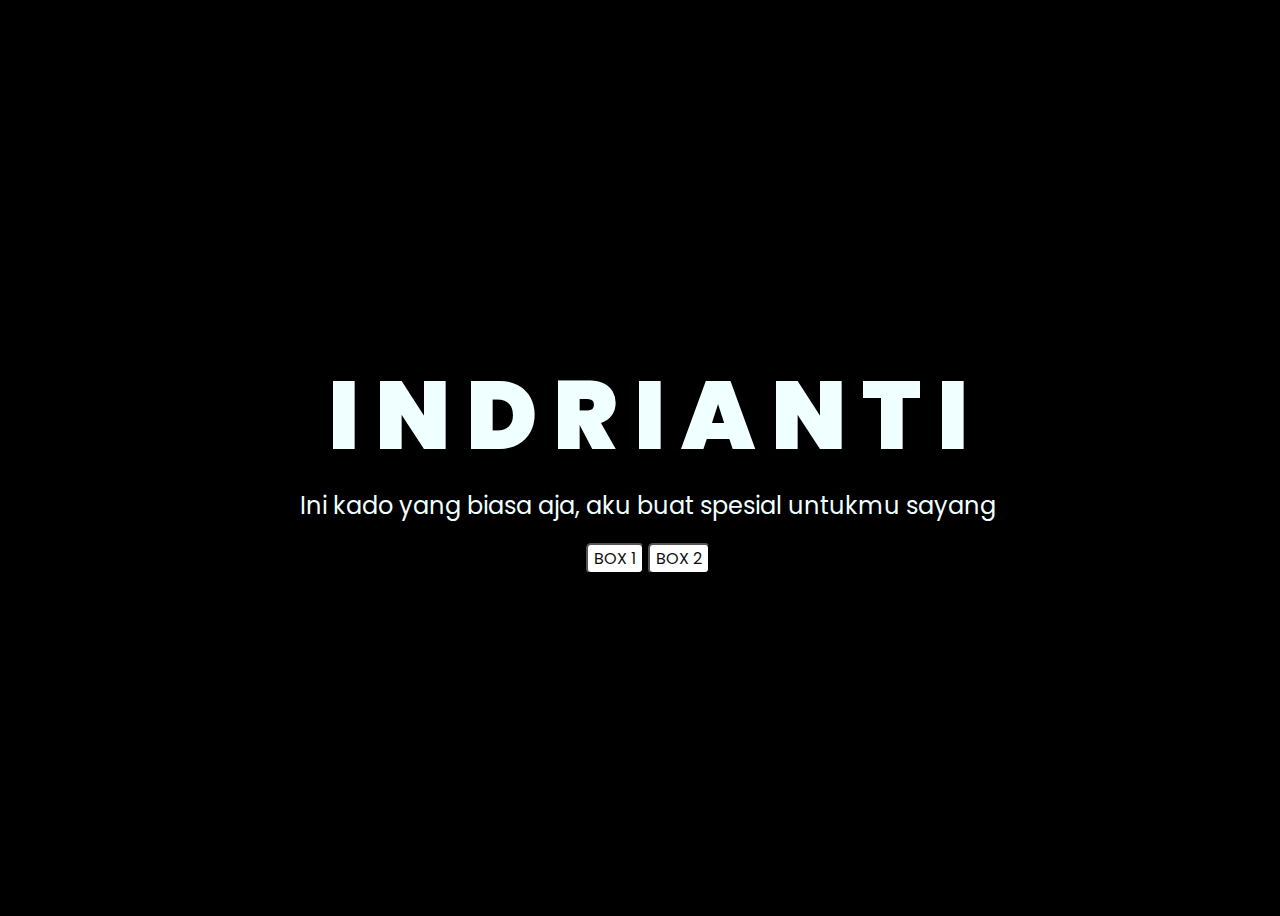
<file: index.html>
<!DOCTYPE html>
<html lang="en">
<head>
    <meta charset="UTF-8">
    <meta http-equiv="X-UA-Compatible" content="IE=edge">
    <meta name="viewport" content="width=device-width, initial-scale=1.0">
    <link rel="stylesheet" href="css/style.css">
    <link rel="icon" href="img/flowers.png" type="image/x-icon">
    <title>Flowers 4 U</title>
</head>
<body>
    <div class="greetings">
    <!-- silahkan menambah kata sesuai keinginan dengan <span>text...</span -->
        <span>I</span>
        <span>N</span>
        <span>D</span>
        <span>R</span>
        <span>I</span>
        <span>A</span>
        <span>N</span>
        <span>T</span>
        <span>I</span>
    </div>
    <div class="description">
        <span>Ini kado yang biasa aja, aku buat spesial untukmu sayang</span>
    </div>
    <div class="button">
        <button>
            <a href="flower.html">BOX 1</a>
        </button>
        <button>
            <a href="index2/index.html">BOX 2</a>
        </button>
        
    </div>
</body>
</html>
</file>
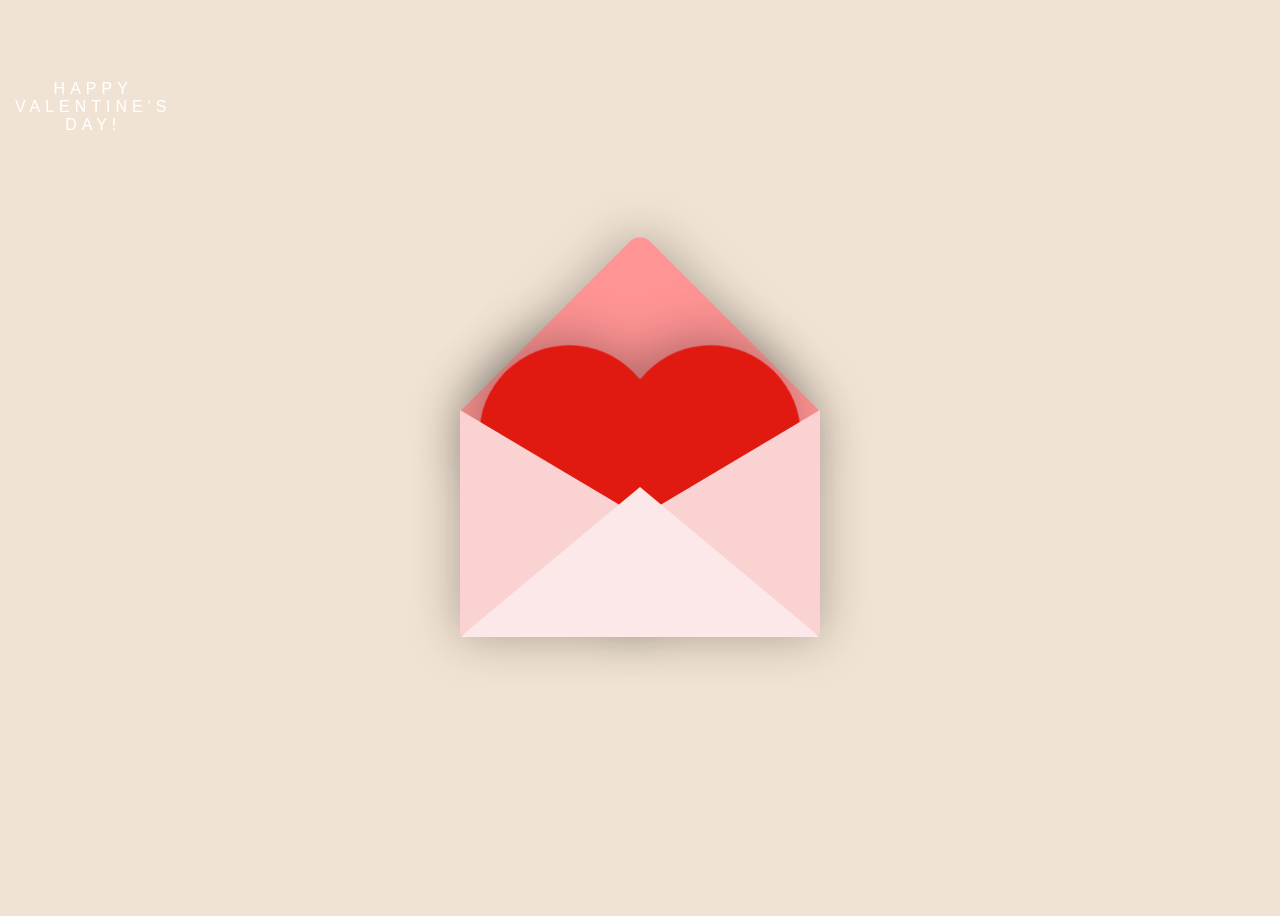
<file: index2/index.html>
<!DOCTYPE html>
<html lang="en">
<head>
  <meta charset="UTF-8">
  <title>Envelope 4 U</title>
  <link rel="stylesheet" href="./style.css">
  <link rel="icon" href="../img/envelope.png" type="image/x-icon">
</head>
<body>

   

<div class="valentines-day">
  <div class="envelope"></div>
  <div class="heart"></div>
  <div class="text">HAPPY <br>VALENTINE'S <br>DAY!</div>
  <div class="front"></div>
</div>

<div id="card">
  <div class="side one"></div>
  <div class="side two">
    <h2>SAYANG</h2>
    <p>Terimakasih Banyak</p>
    <p>Terimakasih banyak, makasih atas semua kebaikan kamu untuk aku, makasih atas semua rasa tulus yang kamu berikan untuk aku, makasih udah mau jadi tempat tenyaman, terfavorit untuk aku cerita, i'm lucky to have you aku berharap kita bisa seperti ini terus. i love you more than anything.</p>
    <p>Tetap berada di setiap langkahku ya entah bagaimana endingnya intinya saat ini kenyamanan itu ada di kamu.</p>
  </div>
</div>

<script src='https://cdnjs.cloudflare.com/ajax/libs/jquery/3.2.1/jquery.min.js'></script>
<script src="./script.js"></script>

</body>
</html>
</file>
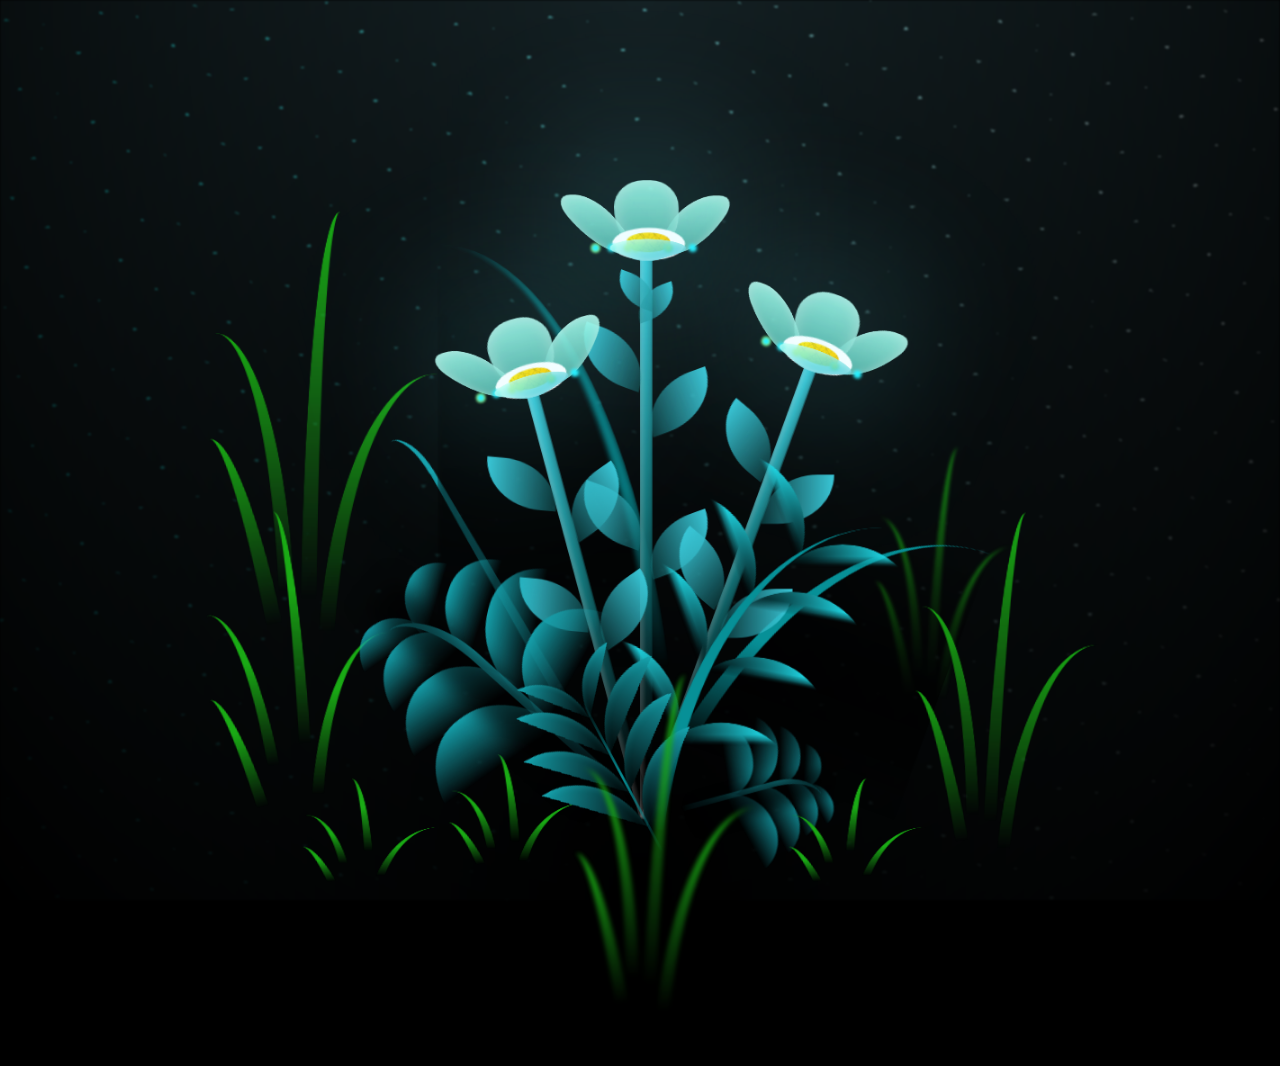
<file: flower.html>
<!DOCTYPE html>
<html lang="en">
<head>
    <meta charset="UTF-8">
    <meta http-equiv="X-UA-Compatible" content="IE=edge">
    <meta name="viewport" content="width=device-width, initial-scale=1.0">
    <link rel="stylesheet" href="css/main.css">
    <link rel="icon" href="img/flowers.png" type="image/x-icon">
    <title>Flowers 4 U</title>
</head>
<body class="container">
  <!-- Pembuat code: https://codepen.io/mdusmanansari/pen/BamepLe -->
    <div class="night"></div>
    <div class="flowers">
      <div class="flower flower--1">
        <div class="flower__leafs flower__leafs--1">
          <div class="flower__leaf flower__leaf--1"></div>
          <div class="flower__leaf flower__leaf--2"></div>
          <div class="flower__leaf flower__leaf--3"></div>
          <div class="flower__leaf flower__leaf--4"></div>
          <div class="flower__white-circle"></div>
  
          <div class="flower__light flower__light--1"></div>
          <div class="flower__light flower__light--2"></div>
          <div class="flower__light flower__light--3"></div>
          <div class="flower__light flower__light--4"></div>
          <div class="flower__light flower__light--5"></div>
          <div class="flower__light flower__light--6"></div>
          <div class="flower__light flower__light--7"></div>
          <div class="flower__light flower__light--8"></div>
  
        </div>
        <div class="flower__line">
          <div class="flower__line__leaf flower__line__leaf--1"></div>
          <div class="flower__line__leaf flower__line__leaf--2"></div>
          <div class="flower__line__leaf flower__line__leaf--3"></div>
          <div class="flower__line__leaf flower__line__leaf--4"></div>
          <div class="flower__line__leaf flower__line__leaf--5"></div>
          <div class="flower__line__leaf flower__line__leaf--6"></div>
        </div>
      </div>
  
      <div class="flower flower--2">
        <div class="flower__leafs flower__leafs--2">
          <div class="flower__leaf flower__leaf--1"></div>
          <div class="flower__leaf flower__leaf--2"></div>
          <div class="flower__leaf flower__leaf--3"></div>
          <div class="flower__leaf flower__leaf--4"></div>
          <div class="flower__white-circle"></div>
  
          <div class="flower__light flower__light--1"></div>
          <div class="flower__light flower__light--2"></div>
          <div class="flower__light flower__light--3"></div>
          <div class="flower__light flower__light--4"></div>
          <div class="flower__light flower__light--5"></div>
          <div class="flower__light flower__light--6"></div>
          <div class="flower__light flower__light--7"></div>
          <div class="flower__light flower__light--8"></div>
  
        </div>
        <div class="flower__line">
          <div class="flower__line__leaf flower__line__leaf--1"></div>
          <div class="flower__line__leaf flower__line__leaf--2"></div>
          <div class="flower__line__leaf flower__line__leaf--3"></div>
          <div class="flower__line__leaf flower__line__leaf--4"></div>
        </div>
      </div>
  
      <div class="flower flower--3">
        <div class="flower__leafs flower__leafs--3">
          <div class="flower__leaf flower__leaf--1"></div>
          <div class="flower__leaf flower__leaf--2"></div>
          <div class="flower__leaf flower__leaf--3"></div>
          <div class="flower__leaf flower__leaf--4"></div>
          <div class="flower__white-circle"></div>
  
          <div class="flower__light flower__light--1"></div>
          <div class="flower__light flower__light--2"></div>
          <div class="flower__light flower__light--3"></div>
          <div class="flower__light flower__light--4"></div>
          <div class="flower__light flower__light--5"></div>
          <div class="flower__light flower__light--6"></div>
          <div class="flower__light flower__light--7"></div>
          <div class="flower__light flower__light--8"></div>
  
        </div>
        <div class="flower__line">
          <div class="flower__line__leaf flower__line__leaf--1"></div>
          <div class="flower__line__leaf flower__line__leaf--2"></div>
          <div class="flower__line__leaf flower__line__leaf--3"></div>
          <div class="flower__line__leaf flower__line__leaf--4"></div>
        </div>
      </div>
  
      <div class="grow-ans" style="--d:1.2s">
        <div class="flower__g-long">
          <div class="flower__g-long__top"></div>
          <div class="flower__g-long__bottom"></div>
        </div>
      </div>
  
      <div class="growing-grass">
        <div class="flower__grass flower__grass--1">
          <div class="flower__grass--top"></div>
          <div class="flower__grass--bottom"></div>
          <div class="flower__grass__leaf flower__grass__leaf--1"></div>
          <div class="flower__grass__leaf flower__grass__leaf--2"></div>
          <div class="flower__grass__leaf flower__grass__leaf--3"></div>
          <div class="flower__grass__leaf flower__grass__leaf--4"></div>
          <div class="flower__grass__leaf flower__grass__leaf--5"></div>
          <div class="flower__grass__leaf flower__grass__leaf--6"></div>
          <div class="flower__grass__leaf flower__grass__leaf--7"></div>
          <div class="flower__grass__leaf flower__grass__leaf--8"></div>
          <div class="flower__grass__overlay"></div>
        </div>
      </div>
  
      <div class="growing-grass">
        <div class="flower__grass flower__grass--2">
          <div class="flower__grass--top"></div>
          <div class="flower__grass--bottom"></div>
          <div class="flower__grass__leaf flower__grass__leaf--1"></div>
          <div class="flower__grass__leaf flower__grass__leaf--2"></div>
          <div class="flower__grass__leaf flower__grass__leaf--3"></div>
          <div class="flower__grass__leaf flower__grass__leaf--4"></div>
          <div class="flower__grass__leaf flower__grass__leaf--5"></div>
          <div class="flower__grass__leaf flower__grass__leaf--6"></div>
          <div class="flower__grass__leaf flower__grass__leaf--7"></div>
          <div class="flower__grass__leaf flower__grass__leaf--8"></div>
          <div class="flower__grass__overlay"></div>
        </div>
      </div>
  
      <div class="grow-ans" style="--d:2.4s">
        <div class="flower__g-right flower__g-right--1">
          <div class="leaf"></div>
        </div>
      </div>
  
      <div class="grow-ans" style="--d:2.8s">
        <div class="flower__g-right flower__g-right--2">
          <div class="leaf"></div>
        </div>
      </div>
  
      <div class="grow-ans" style="--d:2.8s">
        <div class="flower__g-front">
          <div class="flower__g-front__leaf-wrapper flower__g-front__leaf-wrapper--1">
            <div class="flower__g-front__leaf"></div>
          </div>
          <div class="flower__g-front__leaf-wrapper flower__g-front__leaf-wrapper--2">
            <div class="flower__g-front__leaf"></div>
          </div>
          <div class="flower__g-front__leaf-wrapper flower__g-front__leaf-wrapper--3">
            <div class="flower__g-front__leaf"></div>
          </div>
          <div class="flower__g-front__leaf-wrapper flower__g-front__leaf-wrapper--4">
            <div class="flower__g-front__leaf"></div>
          </div>
          <div class="flower__g-front__leaf-wrapper flower__g-front__leaf-wrapper--5">
            <div class="flower__g-front__leaf"></div>
          </div>
          <div class="flower__g-front__leaf-wrapper flower__g-front__leaf-wrapper--6">
            <div class="flower__g-front__leaf"></div>
          </div>
          <div class="flower__g-front__leaf-wrapper flower__g-front__leaf-wrapper--7">
            <div class="flower__g-front__leaf"></div>
          </div>
          <div class="flower__g-front__leaf-wrapper flower__g-front__leaf-wrapper--8">
            <div class="flower__g-front__leaf"></div>
          </div>
          <div class="flower__g-front__line"></div>
        </div>
      </div>
  
      <div class="grow-ans" style="--d:3.2s">
        <div class="flower__g-fr">
          <div class="leaf"></div>
          <div class="flower__g-fr__leaf flower__g-fr__leaf--1"></div>
          <div class="flower__g-fr__leaf flower__g-fr__leaf--2"></div>
          <div class="flower__g-fr__leaf flower__g-fr__leaf--3"></div>
          <div class="flower__g-fr__leaf flower__g-fr__leaf--4"></div>
          <div class="flower__g-fr__leaf flower__g-fr__leaf--5"></div>
          <div class="flower__g-fr__leaf flower__g-fr__leaf--6"></div>
          <div class="flower__g-fr__leaf flower__g-fr__leaf--7"></div>
          <div class="flower__g-fr__leaf flower__g-fr__leaf--8"></div>
        </div>
      </div>
  
      <div class="long-g long-g--0">
        <div class="grow-ans" style="--d:3s">
          <div class="leaf leaf--0"></div>
        </div>
        <div class="grow-ans" style="--d:2.2s">
          <div class="leaf leaf--1"></div>
        </div>
        <div class="grow-ans" style="--d:3.4s">
          <div class="leaf leaf--2"></div>
        </div>
        <div class="grow-ans" style="--d:3.6s">
          <div class="leaf leaf--3"></div>
        </div>
      </div>
  
      <div class="long-g long-g--1">
        <div class="grow-ans" style="--d:3.6s">
          <div class="leaf leaf--0"></div>
        </div>
        <div class="grow-ans" style="--d:3.8s">
          <div class="leaf leaf--1"></div>
        </div>
        <div class="grow-ans" style="--d:4s">
          <div class="leaf leaf--2"></div>
        </div>
        <div class="grow-ans" style="--d:4.2s">
          <div class="leaf leaf--3"></div>
        </div>
      </div>
  
      <div class="long-g long-g--2">
        <div class="grow-ans" style="--d:4s">
          <div class="leaf leaf--0"></div>
        </div>
        <div class="grow-ans" style="--d:4.2s">
          <div class="leaf leaf--1"></div>
        </div>
        <div class="grow-ans" style="--d:4.4s">
          <div class="leaf leaf--2"></div>
        </div>
        <div class="grow-ans" style="--d:4.6s">
          <div class="leaf leaf--3"></div>
        </div>
      </div>
  
      <div class="long-g long-g--3">
        <div class="grow-ans" style="--d:4s">
          <div class="leaf leaf--0"></div>
        </div>
        <div class="grow-ans" style="--d:4.2s">
          <div class="leaf leaf--1"></div>
        </div>
        <div class="grow-ans" style="--d:3s">
          <div class="leaf leaf--2"></div>
        </div>
        <div class="grow-ans" style="--d:3.6s">
          <div class="leaf leaf--3"></div>
        </div>
      </div>
  
      <div class="long-g long-g--4">
        <div class="grow-ans" style="--d:4s">
          <div class="leaf leaf--0"></div>
        </div>
        <div class="grow-ans" style="--d:4.2s">
          <div class="leaf leaf--1"></div>
        </div>
        <div class="grow-ans" style="--d:3s">
          <div class="leaf leaf--2"></div>
        </div>
        <div class="grow-ans" style="--d:3.6s">
          <div class="leaf leaf--3"></div>
        </div>
      </div>
  
      <div class="long-g long-g--5">
        <div class="grow-ans" style="--d:4s">
          <div class="leaf leaf--0"></div>
        </div>
        <div class="grow-ans" style="--d:4.2s">
          <div class="leaf leaf--1"></div>
        </div>
        <div class="grow-ans" style="--d:3s">
          <div class="leaf leaf--2"></div>
        </div>
        <div class="grow-ans" style="--d:3.6s">
          <div class="leaf leaf--3"></div>
        </div>
      </div>
  
      <div class="long-g long-g--6">
        <div class="grow-ans" style="--d:4.2s">
          <div class="leaf leaf--0"></div>
        </div>
        <div class="grow-ans" style="--d:4.4s">
          <div class="leaf leaf--1"></div>
        </div>
        <div class="grow-ans" style="--d:4.6s">
          <div class="leaf leaf--2"></div>
        </div>
        <div class="grow-ans" style="--d:4.8s">
          <div class="leaf leaf--3"></div>
        </div>
      </div>
  
      <div class="long-g long-g--7">
        <div class="grow-ans" style="--d:3s">
          <div class="leaf leaf--0"></div>
        </div>
        <div class="grow-ans" style="--d:3.2s">
          <div class="leaf leaf--1"></div>
        </div>
        <div class="grow-ans" style="--d:3.5s">
          <div class="leaf leaf--2"></div>
        </div>
        <div class="grow-ans" style="--d:3.6s">
          <div class="leaf leaf--3"></div>
        </div>
      </div>
    </div>

    <audio autoplay>
      <source src="music.mp3" type="audio/mp3">
      <source src="horse.mp3" type="audio/mpeg">
      Your browser does not support the audio element.
    </audio>
   
    <script src="main.js"></script>
  </body>
</html>
</file>
<file: css/style.css>
@import url('https://fonts.googleapis.com/css2?family=Poppins:ital,wght@0,500;1,900&display=swap');
*{
    font-family: 'Poppins',cursive;
}
body{
    color: azure;
    width: 100%;
    height: 100vh;
    display: flex;
    flex-direction: column;
    align-items: center;
    justify-content: center;
    background-color: black;
}
.greetings{
    font-size: 6rem;
    font-weight: 900;
}
.greetings > span{
    animation: glow 3s ease-in-out infinite;
}
@keyframes glow{
    0%, 100%{
        color: #f457d7;
        text-shadow: 0 0 12px #f457d7, 0 0 50px #f457d7, 0 0 100px #f457d7;
    }
    10%, 90%{
        color: #111;
        text-shadow: none;
    }
}
.greetings > span:nth-child(2){
    animation-delay: .2s ;
}
.greetings > span:nth-child(3){
    animation-delay: .4s ;
}
.greetings > span:nth-child(4){
    animation-delay: .6s;
}
.greetings > span:nth-child(5){
    animation-delay: .8s;
}
.greetings > span:nth-child(6){
    animation-delay: 1s;
}
.greetings > span:nth-child(7){
    animation-delay: 1.2s;
}
.greetings > span:nth-child(8){
    animation-delay: 1.4s;
}
.greetings > span:nth-child(9){
    animation-delay: 1.6s;
}
.greetings > span:nth-child(10){
    animation-delay: 1.8s;
}
.greetings > span:nth-child(11){
    animation-delay: 2s;
}
.greetings > span:nth-child(12){
    animation-delay: 2.2s;
}

.greetings > span:nth-child(13){
    animation-delay: 2.4s;
}
.greetings > span:nth-child(14){
    animation-delay: 2.6s;
}
.greetings > span:nth-child(15){
    animation-delay: 2.8s;
}
.description{
    font-size: 1.5rem;
    margin-bottom: 20px;
    text-align: center;
}
button{
    background-color: #ffffff;
    border-radius: 5px;
}
.button a{
    text-decoration: none;
    font-size: 1rem;
    color: #111;
}

@media screen and (max-width:574px){
    .greetings{
        display: block;
        font-size: 3rem;
        font-weight: 500;
        text-align: center;
    }
    .description{
        font-size: 1rem;
    }
    
    .button a{
        font-size: .5rem;
        padding-left: 0%;
    }
}
</file>
<file: index2/style.css>
@import url('https://fonts.googleapis.com/css2?family=PT Serif');

#card {
   height:800px;
   width:800px;
   margin: 50em auto;
   position: fixed;
   align-items: center;
   top: 15px;
   left: 10%;
   display:flex;
   visibility:hidden;
}
#card h2 {
   font-size:3em;
   margin:0;
   color:pink;
   text-align: center;
}
#card p {
   font-size: 1.3em;
   text-align: justify;
   padding-left: 30px; /* Espacio en blanco a la izquierda */
   padding-right: 30px; /* Espacio en blanco a la derecha */
}


.side {
   background:#eee;
   height:550px;
   width:400px;
/*    border:1px solid red; */
   padding:10px;
}
.side.one {
   width:320px;
   transform:skew(10deg,20deg);
   background:linear-gradient(90deg, #fff, #fff 40%, #ddd);
}
.side.two {
   transform:skew(10deg,-15deg);
   background:linear-gradient(-90deg, #fff, #fff 40%, #f0f0f0);
}

body {
   display: flex;
   align-items: center;
   justify-content: center;
   height: 100vh;
   font-family: 'PT Serif', cursive;
   background-color: #f1e3d3;
   overflow: hidden;
 }
 
 .valentines-day {
   position: relative;
   cursor: pointer;
 }
 
 .envelope {
   position: fixed;
   filter: drop-shadow(0 0 25px rgba(0,0,0,.3));
 }
 
 .envelope:before {
   content:"";
   position: absolute;
   width:254px;
   height:254px;
   background-color: #ff9494;
   transform: rotate(-45deg);
   border-radius: 0 15px 0 0;
   left:-37px;
   top:-82px;
 }
 
 .envelope:after {
   content:"";
   position: absolute;
   background-color: #ff9494;
   width:360px;
   height:225px;
   left:-90px;
   top:45px;
 }
 
 .heart {
   position: relative;
   background-color: #e01911;
   display: inline-block;
   height: 180px;
   top:50px;
   left:0;
   transform: rotate(-45deg);
   width:180px;
   filter: drop-shadow(0 -10px 25px rgba(0,0,0,.3));
   transition: .5s;
 }
   
 .heart:before, .heart:after {
   content:"";
   background-color: #e01911;
   border-radius:50%;
   height: 180px;
   width: 180px;
   position: absolute;
   }
   
 .heart:before {
   top:-100px;
   left:0;}
   
 .heart:after {
   left:100px;
   top:0;}
 
 .front {
   position: absolute;
   width:0;
   height:0;
   border-right: 190px solid #fbd2d2;
   border-top: 113px solid transparent;
   border-bottom: 113px solid transparent;
   top:44px;
   left:80px;
   z-index:4;
 }
 
 .front:before {
   content:"";
   position: absolute;
   width:0;
   height:0;
   border-left: 190px solid #fbd2d2;
   border-top: 113px solid transparent;
   border-bottom: 113px solid transparent;
   top:-113px;
   left:-170px;
 }
 
 .front:after {
   width:0;
   height:0;
   position: absolute;
   content:"";
   border-bottom: 150px solid #fce7e9;
   border-right:180px solid transparent;
   border-left: 180px solid transparent;
   top:-36px;
   left:-170px;
 }
 
 .text {
   position: fixed;
   font-family: arial;
   letter-spacing:5px;
   text-align: center;
   color: white;
   z-index:2;
   top:80px;
   left:15px;
   transition: .5s;
 }
 
 .valentines-day:hover .heart {
   transform: translateY(-50px) rotate(-45deg);
 }
 
 .valentines-day:hover .text {
   transform: translateY(-50px);
 }
</file>
<file: css/main.css>
*,
*::after,
*::before {
  padding: 0;
  margin: 0;
  box-sizing: border-box;
}

:root {
  --dark-color: #000;
}

body {
  display: flex;
  align-items: flex-end;
  justify-content: center;
  min-height: 100vh;
  background-color: var(--dark-color);
  overflow: hidden;
  perspective: 1000px;
}

.night {
  position: fixed;
  left: 50%;
  top: 0;
  transform: translateX(-50%);
  width: 100%;
  height: 100%;
  filter: blur(0.1vmin);
  background-image: radial-gradient(ellipse at top, transparent 0%, var(--dark-color)), radial-gradient(ellipse at bottom, var(--dark-color), rgba(145, 233, 255, 0.2)), repeating-linear-gradient(220deg, rgb(0, 0, 0) 0px, rgb(0, 0, 0) 19px, transparent 19px, transparent 22px), repeating-linear-gradient(189deg, rgb(0, 0, 0) 0px, rgb(0, 0, 0) 19px, transparent 19px, transparent 22px), repeating-linear-gradient(148deg, rgb(0, 0, 0) 0px, rgb(0, 0, 0) 19px, transparent 19px, transparent 22px), linear-gradient(90deg, rgb(0, 255, 250), rgb(240, 240, 240));
}
.button {
    font-size: .5rem;
}

.flowers {
  position: relative;
  transform: scale(0.9);
}

.flower {
  position: absolute;
  bottom: 10vmin;
  transform-origin: bottom center;
  z-index: 10;
  --fl-speed: 0.8s;
}
.flower--1 {
  -webkit-animation: moving-flower-1 4s linear infinite;
          animation: moving-flower-1 4s linear infinite;
}
.flower--1 .flower__line {
  height: 70vmin;
  -webkit-animation-delay: 0.3s;
          animation-delay: 0.3s;
}
.flower--1 .flower__line__leaf--1 {
  -webkit-animation: blooming-leaf-right var(--fl-speed) 1.6s backwards;
          animation: blooming-leaf-right var(--fl-speed) 1.6s backwards;
}
.flower--1 .flower__line__leaf--2 {
  -webkit-animation: blooming-leaf-right var(--fl-speed) 1.4s backwards;
          animation: blooming-leaf-right var(--fl-speed) 1.4s backwards;
}
.flower--1 .flower__line__leaf--3 {
  -webkit-animation: blooming-leaf-left var(--fl-speed) 1.2s backwards;
          animation: blooming-leaf-left var(--fl-speed) 1.2s backwards;
}
.flower--1 .flower__line__leaf--4 {
  -webkit-animation: blooming-leaf-left var(--fl-speed) 1s backwards;
          animation: blooming-leaf-left var(--fl-speed) 1s backwards;
}
.flower--1 .flower__line__leaf--5 {
  -webkit-animation: blooming-leaf-right var(--fl-speed) 1.8s backwards;
          animation: blooming-leaf-right var(--fl-speed) 1.8s backwards;
}
.flower--1 .flower__line__leaf--6 {
  -webkit-animation: blooming-leaf-left var(--fl-speed) 2s backwards;
          animation: blooming-leaf-left var(--fl-speed) 2s backwards;
}
.flower--2 {
  left: 50%;
  transform: rotate(20deg);
  -webkit-animation: moving-flower-2 4s linear infinite;
          animation: moving-flower-2 4s linear infinite;
}
.flower--2 .flower__line {
  height: 60vmin;
  -webkit-animation-delay: 0.6s;
          animation-delay: 0.6s;
}
.flower--2 .flower__line__leaf--1 {
  -webkit-animation: blooming-leaf-right var(--fl-speed) 1.9s backwards;
          animation: blooming-leaf-right var(--fl-speed) 1.9s backwards;
}
.flower--2 .flower__line__leaf--2 {
  -webkit-animation: blooming-leaf-right var(--fl-speed) 1.7s backwards;
          animation: blooming-leaf-right var(--fl-speed) 1.7s backwards;
}
.flower--2 .flower__line__leaf--3 {
  -webkit-animation: blooming-leaf-left var(--fl-speed) 1.5s backwards;
          animation: blooming-leaf-left var(--fl-speed) 1.5s backwards;
}
.flower--2 .flower__line__leaf--4 {
  -webkit-animation: blooming-leaf-left var(--fl-speed) 1.3s backwards;
          animation: blooming-leaf-left var(--fl-speed) 1.3s backwards;
}
.flower--3 {
  left: 50%;
  transform: rotate(-15deg);
  -webkit-animation: moving-flower-3 4s linear infinite;
          animation: moving-flower-3 4s linear infinite;
}
.flower--3 .flower__line {
  -webkit-animation-delay: 0.9s;
          animation-delay: 0.9s;
}
.flower--3 .flower__line__leaf--1 {
  -webkit-animation: blooming-leaf-right var(--fl-speed) 2.5s backwards;
          animation: blooming-leaf-right var(--fl-speed) 2.5s backwards;
}
.flower--3 .flower__line__leaf--2 {
  -webkit-animation: blooming-leaf-right var(--fl-speed) 2.3s backwards;
          animation: blooming-leaf-right var(--fl-speed) 2.3s backwards;
}
.flower--3 .flower__line__leaf--3 {
  -webkit-animation: blooming-leaf-left var(--fl-speed) 2.1s backwards;
          animation: blooming-leaf-left var(--fl-speed) 2.1s backwards;
}
.flower--3 .flower__line__leaf--4 {
  -webkit-animation: blooming-leaf-left var(--fl-speed) 1.9s backwards;
          animation: blooming-leaf-left var(--fl-speed) 1.9s backwards;
}
.flower__leafs {
  position: relative;
  -webkit-animation: blooming-flower 2s backwards;
          animation: blooming-flower 2s backwards;
}
.flower__leafs--1 {
  -webkit-animation-delay: 1.1s;
          animation-delay: 1.1s;
}
.flower__leafs--2 {
  -webkit-animation-delay: 1.4s;
          animation-delay: 1.4s;
}
.flower__leafs--3 {
  -webkit-animation-delay: 1.7s;
          animation-delay: 1.7s;
}
.flower__leafs::after {
  content: "";
  position: absolute;
  left: 0;
  top: 0;
  transform: translate(-50%, -100%);
  width: 8vmin;
  height: 8vmin;
  background-color: #6bf0ff;
  filter: blur(10vmin);
}
.flower__leaf {
  position: absolute;
  bottom: 0;
  left: 50%;
  width: 8vmin;
  height: 11vmin;
  border-radius: 51% 49% 47% 53%/44% 45% 55% 69%;
  background-color: #a7ffee;
  background-image: linear-gradient(to top, #54b8aa, #a7ffee);
  transform-origin: bottom center;
  opacity: 0.9;
  box-shadow: inset 0 0 2vmin rgba(255, 255, 255, 0.5);
}
.flower__leaf--1 {
  transform: translate(-10%, 1%) rotateY(40deg) rotateX(-50deg);
}
.flower__leaf--2 {
  transform: translate(-50%, -4%) rotateX(40deg);
}
.flower__leaf--3 {
  transform: translate(-90%, 0%) rotateY(45deg) rotateX(50deg);
}
.flower__leaf--4 {
  width: 8vmin;
  height: 8vmin;
  transform-origin: bottom left;
  border-radius: 4vmin 10vmin 4vmin 4vmin;
  transform: translate(0%, 18%) rotateX(70deg) rotate(-43deg);
  background-image: linear-gradient(to top, #39c6d6, #a7ffee);
  z-index: 1;
  opacity: 0.8;
}
.flower__white-circle {
  position: absolute;
  left: -3.5vmin;
  top: -3vmin;
  width: 9vmin;
  height: 4vmin;
  border-radius: 50%;
  background-color: #fff;
}
.flower__white-circle::after {
  content: "";
  position: absolute;
  left: 50%;
  top: 45%;
  transform: translate(-50%, -50%);
  width: 60%;
  height: 60%;
  border-radius: inherit;
  background-image: repeating-linear-gradient(135deg, rgba(0, 0, 0, 0.03) 0px, rgba(0, 0, 0, 0.03) 1px, transparent 1px, transparent 12px), repeating-linear-gradient(45deg, rgba(0, 0, 0, 0.03) 0px, rgba(0, 0, 0, 0.03) 1px, transparent 1px, transparent 12px), repeating-linear-gradient(67.5deg, rgba(0, 0, 0, 0.03) 0px, rgba(0, 0, 0, 0.03) 1px, transparent 1px, transparent 12px), repeating-linear-gradient(135deg, rgba(0, 0, 0, 0.03) 0px, rgba(0, 0, 0, 0.03) 1px, transparent 1px, transparent 12px), repeating-linear-gradient(45deg, rgba(0, 0, 0, 0.03) 0px, rgba(0, 0, 0, 0.03) 1px, transparent 1px, transparent 12px), repeating-linear-gradient(112.5deg, rgba(0, 0, 0, 0.03) 0px, rgba(0, 0, 0, 0.03) 1px, transparent 1px, transparent 12px), repeating-linear-gradient(112.5deg, rgba(0, 0, 0, 0.03) 0px, rgba(0, 0, 0, 0.03) 1px, transparent 1px, transparent 12px), repeating-linear-gradient(45deg, rgba(0, 0, 0, 0.03) 0px, rgba(0, 0, 0, 0.03) 1px, transparent 1px, transparent 12px), repeating-linear-gradient(22.5deg, rgba(0, 0, 0, 0.03) 0px, rgba(0, 0, 0, 0.03) 1px, transparent 1px, transparent 12px), repeating-linear-gradient(45deg, rgba(0, 0, 0, 0.03) 0px, rgba(0, 0, 0, 0.03) 1px, transparent 1px, transparent 12px), repeating-linear-gradient(22.5deg, rgba(0, 0, 0, 0.03) 0px, rgba(0, 0, 0, 0.03) 1px, transparent 1px, transparent 12px), repeating-linear-gradient(135deg, rgba(0, 0, 0, 0.03) 0px, rgba(0, 0, 0, 0.03) 1px, transparent 1px, transparent 12px), repeating-linear-gradient(157.5deg, rgba(0, 0, 0, 0.03) 0px, rgba(0, 0, 0, 0.03) 1px, transparent 1px, transparent 12px), repeating-linear-gradient(67.5deg, rgba(0, 0, 0, 0.03) 0px, rgba(0, 0, 0, 0.03) 1px, transparent 1px, transparent 12px), repeating-linear-gradient(67.5deg, rgba(0, 0, 0, 0.03) 0px, rgba(0, 0, 0, 0.03) 1px, transparent 1px, transparent 12px), linear-gradient(90deg, rgb(255, 235, 18), rgb(255, 206, 0));
}
.flower__line {
  height: 55vmin;
  width: 1.5vmin;
  background-image: linear-gradient(to left, rgba(0, 0, 0, 0.2), transparent, rgba(255, 255, 255, 0.2)), linear-gradient(to top, transparent 10%, #14757a, #39c6d6);
  box-shadow: inset 0 0 2px rgba(0, 0, 0, 0.5);
  -webkit-animation: grow-flower-tree 4s backwards;
          animation: grow-flower-tree 4s backwards;
}
.flower__line__leaf {
  --w: 7vmin;
  --h: calc(var(--w) + 2vmin);
  position: absolute;
  top: 20%;
  left: 90%;
  width: var(--w);
  height: var(--h);
  border-top-right-radius: var(--h);
  border-bottom-left-radius: var(--h);
  background-image: linear-gradient(to top, rgba(20, 117, 122, 0.4), #39c6d6);
}
.flower__line__leaf--1 {
  transform: rotate(70deg) rotateY(30deg);
}
.flower__line__leaf--2 {
  top: 45%;
  transform: rotate(70deg) rotateY(30deg);
}
.flower__line__leaf--3, .flower__line__leaf--4, .flower__line__leaf--6 {
  border-top-right-radius: 0;
  border-bottom-left-radius: 0;
  border-top-left-radius: var(--h);
  border-bottom-right-radius: var(--h);
  left: -460%;
  top: 12%;
  transform: rotate(-70deg) rotateY(30deg);
}
.flower__line__leaf--4 {
  top: 40%;
}
.flower__line__leaf--5 {
  top: 0;
  transform-origin: left;
  transform: rotate(70deg) rotateY(30deg) scale(0.6);
}
.flower__line__leaf--6 {
  top: -2%;
  left: -450%;
  transform-origin: right;
  transform: rotate(-70deg) rotateY(30deg) scale(0.6);
}
.flower__light {
  position: absolute;
  bottom: 0vmin;
  width: 1vmin;
  height: 1vmin;
  background-color: rgb(255, 251, 0);
  border-radius: 50%;
  filter: blur(0.2vmin);
  -webkit-animation: light-ans 4s linear infinite backwards;
          animation: light-ans 4s linear infinite backwards;
}
.flower__light:nth-child(odd) {
  background-color: #23f0ff;
}
.flower__light--1 {
  left: -2vmin;
  -webkit-animation-delay: 1s;
          animation-delay: 1s;
}
.flower__light--2 {
  left: 3vmin;
  -webkit-animation-delay: 0.5s;
          animation-delay: 0.5s;
}
.flower__light--3 {
  left: -6vmin;
  -webkit-animation-delay: 0.3s;
          animation-delay: 0.3s;
}
.flower__light--4 {
  left: 6vmin;
  -webkit-animation-delay: 0.9s;
          animation-delay: 0.9s;
}
.flower__light--5 {
  left: -1vmin;
  -webkit-animation-delay: 1.5s;
          animation-delay: 1.5s;
}
.flower__light--6 {
  left: -4vmin;
  -webkit-animation-delay: 3s;
          animation-delay: 3s;
}
.flower__light--7 {
  left: 3vmin;
  -webkit-animation-delay: 2s;
          animation-delay: 2s;
}
.flower__light--8 {
  left: -6vmin;
  -webkit-animation-delay: 3.5s;
          animation-delay: 3.5s;
}
.flower__grass {
  --c: #159faa;
  --line-w: 1.5vmin;
  position: absolute;
  bottom: 12vmin;
  left: -7vmin;
  display: flex;
  flex-direction: column;
  align-items: flex-end;
  z-index: 20;
  transform-origin: bottom center;
  transform: rotate(-48deg) rotateY(40deg);
}
.flower__grass--1 {
  -webkit-animation: moving-grass 2s linear infinite;
          animation: moving-grass 2s linear infinite;
}
.flower__grass--2 {
  left: 2vmin;
  bottom: 10vmin;
  transform: scale(0.5) rotate(75deg) rotateX(10deg) rotateY(-200deg);
  opacity: 0.8;
  z-index: 0;
  -webkit-animation: moving-grass--2 1.5s linear infinite;
          animation: moving-grass--2 1.5s linear infinite;
}
.flower__grass--top {
  width: 7vmin;
  height: 10vmin;
  border-top-right-radius: 100%;
  border-right: var(--line-w) solid var(--c);
  transform-origin: bottom center;
  transform: rotate(-2deg);
}
.flower__grass--bottom {
  margin-top: -2px;
  width: var(--line-w);
  height: 25vmin;
  background-image: linear-gradient(to top, transparent, var(--c));
}
.flower__grass__leaf {
  --size: 10vmin;
  position: absolute;
  width: calc(var(--size) * 2.1);
  height: var(--size);
  border-top-left-radius: var(--size);
  border-top-right-radius: var(--size);
  background-image: linear-gradient(to top, transparent, transparent 30%, var(--c));
  z-index: 100;
}
.flower__grass__leaf--1 {
  top: -6%;
  left: 30%;
  --size: 6vmin;
  transform: rotate(-20deg);
  -webkit-animation: growing-grass-ans--1 2s 2.6s backwards;
          animation: growing-grass-ans--1 2s 2.6s backwards;
}
@-webkit-keyframes growing-grass-ans--1 {
  0% {
    transform-origin: bottom left;
    transform: rotate(-20deg) scale(0);
  }
}
@keyframes growing-grass-ans--1 {
  0% {
    transform-origin: bottom left;
    transform: rotate(-20deg) scale(0);
  }
}
.flower__grass__leaf--2 {
  top: -5%;
  left: -110%;
  --size: 6vmin;
  transform: rotate(10deg);
  -webkit-animation: growing-grass-ans--2 2s 2.4s linear backwards;
          animation: growing-grass-ans--2 2s 2.4s linear backwards;
}
@-webkit-keyframes growing-grass-ans--2 {
  0% {
    transform-origin: bottom right;
    transform: rotate(10deg) scale(0);
  }
}
@keyframes growing-grass-ans--2 {
  0% {
    transform-origin: bottom right;
    transform: rotate(10deg) scale(0);
  }
}
.flower__grass__leaf--3 {
  top: 5%;
  left: 60%;
  --size: 8vmin;
  transform: rotate(-18deg) rotateX(-20deg);
  -webkit-animation: growing-grass-ans--3 2s 2.2s linear backwards;
          animation: growing-grass-ans--3 2s 2.2s linear backwards;
}
@-webkit-keyframes growing-grass-ans--3 {
  0% {
    transform-origin: bottom left;
    transform: rotate(-18deg) rotateX(-20deg) scale(0);
  }
}
@keyframes growing-grass-ans--3 {
  0% {
    transform-origin: bottom left;
    transform: rotate(-18deg) rotateX(-20deg) scale(0);
  }
}
.flower__grass__leaf--4 {
  top: 6%;
  left: -135%;
  --size: 8vmin;
  transform: rotate(2deg);
  -webkit-animation: growing-grass-ans--4 2s 2s linear backwards;
          animation: growing-grass-ans--4 2s 2s linear backwards;
}
@-webkit-keyframes growing-grass-ans--4 {
  0% {
    transform-origin: bottom right;
    transform: rotate(2deg) scale(0);
  }
}
@keyframes growing-grass-ans--4 {
  0% {
    transform-origin: bottom right;
    transform: rotate(2deg) scale(0);
  }
}
.flower__grass__leaf--5 {
  top: 20%;
  left: 60%;
  --size: 10vmin;
  transform: rotate(-24deg) rotateX(-20deg);
  -webkit-animation: growing-grass-ans--5 2s 1.8s linear backwards;
          animation: growing-grass-ans--5 2s 1.8s linear backwards;
}
@-webkit-keyframes growing-grass-ans--5 {
  0% {
    transform-origin: bottom left;
    transform: rotate(-24deg) rotateX(-20deg) scale(0);
  }
}
@keyframes growing-grass-ans--5 {
  0% {
    transform-origin: bottom left;
    transform: rotate(-24deg) rotateX(-20deg) scale(0);
  }
}
.flower__grass__leaf--6 {
  top: 22%;
  left: -180%;
  --size: 10vmin;
  transform: rotate(10deg);
  -webkit-animation: growing-grass-ans--6 2s 1.6s linear backwards;
          animation: growing-grass-ans--6 2s 1.6s linear backwards;
}
@-webkit-keyframes growing-grass-ans--6 {
  0% {
    transform-origin: bottom right;
    transform: rotate(10deg) scale(0);
  }
}
@keyframes growing-grass-ans--6 {
  0% {
    transform-origin: bottom right;
    transform: rotate(10deg) scale(0);
  }
}
.flower__grass__leaf--7 {
  top: 39%;
  left: 70%;
  --size: 10vmin;
  transform: rotate(-10deg);
  -webkit-animation: growing-grass-ans--7 2s 1.4s linear backwards;
          animation: growing-grass-ans--7 2s 1.4s linear backwards;
}
@-webkit-keyframes growing-grass-ans--7 {
  0% {
    transform-origin: bottom left;
    transform: rotate(-10deg) scale(0);
  }
}
@keyframes growing-grass-ans--7 {
  0% {
    transform-origin: bottom left;
    transform: rotate(-10deg) scale(0);
  }
}
.flower__grass__leaf--8 {
  top: 40%;
  left: -215%;
  --size: 11vmin;
  transform: rotate(10deg);
  -webkit-animation: growing-grass-ans--8 2s 1.2s linear backwards;
          animation: growing-grass-ans--8 2s 1.2s linear backwards;
}
@-webkit-keyframes growing-grass-ans--8 {
  0% {
    transform-origin: bottom right;
    transform: rotate(10deg) scale(0);
  }
}
@keyframes growing-grass-ans--8 {
  0% {
    transform-origin: bottom right;
    transform: rotate(10deg) scale(0);
  }
}
.flower__grass__overlay {
  position: absolute;
  top: -10%;
  right: 0%;
  width: 100%;
  height: 100%;
  background-color: rgba(0, 0, 0, 0.6);
  filter: blur(1.5vmin);
  z-index: 100;
}
.flower__g-long {
  --w: 2vmin;
  --h: 6vmin;
  --c: #159faa;
  position: absolute;
  bottom: 10vmin;
  left: -3vmin;
  transform-origin: bottom center;
  transform: rotate(-30deg) rotateY(-20deg);
  display: flex;
  flex-direction: column;
  align-items: flex-end;
  -webkit-animation: flower-g-long-ans 3s linear infinite;
          animation: flower-g-long-ans 3s linear infinite;
}
@-webkit-keyframes flower-g-long-ans {
  0%, 100% {
    transform: rotate(-30deg) rotateY(-20deg);
  }
  50% {
    transform: rotate(-32deg) rotateY(-20deg);
  }
}
@keyframes flower-g-long-ans {
  0%, 100% {
    transform: rotate(-30deg) rotateY(-20deg);
  }
  50% {
    transform: rotate(-32deg) rotateY(-20deg);
  }
}
.flower__g-long__top {
  top: calc(var(--h) * -1);
  width: calc(var(--w) + 1vmin);
  height: var(--h);
  border-top-right-radius: 100%;
  border-right: 0.7vmin solid var(--c);
  transform: translate(-0.7vmin, 1vmin);
}
.flower__g-long__bottom {
  width: var(--w);
  height: 50vmin;
  transform-origin: bottom center;
  background-image: linear-gradient(to top, transparent 30%, var(--c));
  box-shadow: inset 0 0 2px rgba(0, 0, 0, 0.5);
  -webkit-clip-path: polygon(35% 0, 65% 1%, 100% 100%, 0% 100%);
          clip-path: polygon(35% 0, 65% 1%, 100% 100%, 0% 100%);
}
.flower__g-right {
  position: absolute;
  bottom: 6vmin;
  left: -2vmin;
  transform-origin: bottom left;
  transform: rotate(20deg);
}
.flower__g-right .leaf {
  width: 30vmin;
  height: 50vmin;
  border-top-left-radius: 100%;
  border-left: 2vmin solid #079097;
  background-image: linear-gradient(to bottom, transparent, var(--dark-color) 60%);
  -webkit-mask-image: linear-gradient(to top, transparent 30%, #079097 60%);
}
.flower__g-right--1 {
  -webkit-animation: flower-g-right-ans 2.5s linear infinite;
          animation: flower-g-right-ans 2.5s linear infinite;
}
.flower__g-right--2 {
  left: 5vmin;
  transform: rotateY(-180deg);
  -webkit-animation: flower-g-right-ans--2 3s linear infinite;
          animation: flower-g-right-ans--2 3s linear infinite;
}
.flower__g-right--2 .leaf {
  height: 75vmin;
  filter: blur(0.3vmin);
  opacity: 0.8;
}
@-webkit-keyframes flower-g-right-ans {
  0%, 100% {
    transform: rotate(20deg);
  }
  50% {
    transform: rotate(24deg) rotateX(-20deg);
  }
}
@keyframes flower-g-right-ans {
  0%, 100% {
    transform: rotate(20deg);
  }
  50% {
    transform: rotate(24deg) rotateX(-20deg);
  }
}
@-webkit-keyframes flower-g-right-ans--2 {
  0%, 100% {
    transform: rotateY(-180deg) rotate(0deg) rotateX(-20deg);
  }
  50% {
    transform: rotateY(-180deg) rotate(6deg) rotateX(-20deg);
  }
}
@keyframes flower-g-right-ans--2 {
  0%, 100% {
    transform: rotateY(-180deg) rotate(0deg) rotateX(-20deg);
  }
  50% {
    transform: rotateY(-180deg) rotate(6deg) rotateX(-20deg);
  }
}
.flower__g-front {
  position: absolute;
  bottom: 6vmin;
  left: 2.5vmin;
  z-index: 100;
  transform-origin: bottom center;
  transform: rotate(-28deg) rotateY(30deg) scale(1.04);
  -webkit-animation: flower__g-front-ans 2s linear infinite;
          animation: flower__g-front-ans 2s linear infinite;
}
@-webkit-keyframes flower__g-front-ans {
  0%, 100% {
    transform: rotate(-28deg) rotateY(30deg) scale(1.04);
  }
  50% {
    transform: rotate(-35deg) rotateY(40deg) scale(1.04);
  }
}
@keyframes flower__g-front-ans {
  0%, 100% {
    transform: rotate(-28deg) rotateY(30deg) scale(1.04);
  }
  50% {
    transform: rotate(-35deg) rotateY(40deg) scale(1.04);
  }
}
.flower__g-front__line {
  width: 0.3vmin;
  height: 20vmin;
  background-image: linear-gradient(to top, transparent, #079097, transparent 100%);
  position: relative;
}
.flower__g-front__leaf-wrapper {
  position: absolute;
  top: 0;
  left: 0;
  transform-origin: bottom left;
  transform: rotate(10deg);
}
.flower__g-front__leaf-wrapper:nth-child(even) {
  left: 0vmin;
  transform: rotateY(-180deg) rotate(5deg);
  -webkit-animation: flower__g-front__leaf-left-ans 1s ease-in backwards;
          animation: flower__g-front__leaf-left-ans 1s ease-in backwards;
}
.flower__g-front__leaf-wrapper:nth-child(odd) {
  -webkit-animation: flower__g-front__leaf-ans 1s ease-in backwards;
          animation: flower__g-front__leaf-ans 1s ease-in backwards;
}
.flower__g-front__leaf-wrapper--1 {
  top: -8vmin;
  transform: scale(0.7);
  -webkit-animation: flower__g-front__leaf-ans 1s 5.5s ease-in backwards !important;
          animation: flower__g-front__leaf-ans 1s 5.5s ease-in backwards !important;
}
.flower__g-front__leaf-wrapper--2 {
  top: -8vmin;
  transform: rotateY(-180deg) scale(0.7) !important;
  -webkit-animation: flower__g-front__leaf-left-ans-2 1s 4.6s ease-in backwards !important;
          animation: flower__g-front__leaf-left-ans-2 1s 4.6s ease-in backwards !important;
}
.flower__g-front__leaf-wrapper--3 {
  top: -3vmin;
  -webkit-animation: flower__g-front__leaf-ans 1s 4.6s ease-in backwards;
          animation: flower__g-front__leaf-ans 1s 4.6s ease-in backwards;
}
.flower__g-front__leaf-wrapper--4 {
  top: -3vmin;
  transform: rotateY(-180deg) scale(0.9) !important;
  -webkit-animation: flower__g-front__leaf-left-ans-2 1s 4.6s ease-in backwards !important;
          animation: flower__g-front__leaf-left-ans-2 1s 4.6s ease-in backwards !important;
}
@-webkit-keyframes flower__g-front__leaf-left-ans-2 {
  0% {
    transform: rotateY(-180deg) scale(0);
  }
}
@keyframes flower__g-front__leaf-left-ans-2 {
  0% {
    transform: rotateY(-180deg) scale(0);
  }
}
.flower__g-front__leaf-wrapper--5, .flower__g-front__leaf-wrapper--6 {
  top: 2vmin;
}
.flower__g-front__leaf-wrapper--7, .flower__g-front__leaf-wrapper--8 {
  top: 6.5vmin;
}
.flower__g-front__leaf-wrapper--2 {
  -webkit-animation-delay: 5.2s !important;
          animation-delay: 5.2s !important;
}
.flower__g-front__leaf-wrapper--3 {
  -webkit-animation-delay: 4.9s !important;
          animation-delay: 4.9s !important;
}
.flower__g-front__leaf-wrapper--5 {
  -webkit-animation-delay: 4.3s !important;
          animation-delay: 4.3s !important;
}
.flower__g-front__leaf-wrapper--6 {
  -webkit-animation-delay: 4.1s !important;
          animation-delay: 4.1s !important;
}
.flower__g-front__leaf-wrapper--7 {
  -webkit-animation-delay: 3.8s !important;
          animation-delay: 3.8s !important;
}
.flower__g-front__leaf-wrapper--8 {
  -webkit-animation-delay: 3.5s !important;
          animation-delay: 3.5s !important;
}
@-webkit-keyframes flower__g-front__leaf-ans {
  0% {
    transform: rotate(10deg) scale(0);
  }
}
@keyframes flower__g-front__leaf-ans {
  0% {
    transform: rotate(10deg) scale(0);
  }
}
@-webkit-keyframes flower__g-front__leaf-left-ans {
  0% {
    transform: rotateY(-180deg) rotate(5deg) scale(0);
  }
}
@keyframes flower__g-front__leaf-left-ans {
  0% {
    transform: rotateY(-180deg) rotate(5deg) scale(0);
  }
}
.flower__g-front__leaf {
  width: 10vmin;
  height: 10vmin;
  border-radius: 100% 0% 0% 100%/100% 100% 0% 0%;
  box-shadow: inset 0 2px 1vmin hsla(184deg, 97%, 58%, 0.2);
  background-image: linear-gradient(to bottom left, transparent, var(--dark-color)), linear-gradient(to bottom right, #159faa 50%, transparent 50%, transparent);
  -webkit-mask-image: linear-gradient(to bottom right, #159faa 50%, transparent 50%, transparent);
  mask-image: linear-gradient(to bottom right, #159faa 50%, transparent 50%, transparent);
}
.flower__g-fr {
  position: absolute;
  bottom: -4vmin;
  left: vmin;
  transform-origin: bottom left;
  z-index: 10;
  -webkit-animation: flower__g-fr-ans 2s linear infinite;
          animation: flower__g-fr-ans 2s linear infinite;
}
@-webkit-keyframes flower__g-fr-ans {
  0%, 100% {
    transform: rotate(2deg);
  }
  50% {
    transform: rotate(4deg);
  }
}
@keyframes flower__g-fr-ans {
  0%, 100% {
    transform: rotate(2deg);
  }
  50% {
    transform: rotate(4deg);
  }
}
.flower__g-fr .leaf {
  width: 30vmin;
  height: 50vmin;
  border-top-left-radius: 100%;
  border-left: 2vmin solid #079097;
  -webkit-mask-image: linear-gradient(to top, transparent 25%, #079097 50%);
  position: relative;
  z-index: 1;
}
.flower__g-fr__leaf {
  position: absolute;
  top: 0;
  left: 0;
  width: 10vmin;
  height: 10vmin;
  border-radius: 100% 0% 0% 100%/100% 100% 0% 0%;
  box-shadow: inset 0 2px 1vmin hsla(184deg, 97%, 58%, 0.2);
  background-image: linear-gradient(to bottom left, transparent, var(--dark-color) 98%), linear-gradient(to bottom right, #23f0ff 45%, transparent 50%, transparent);
  -webkit-mask-image: linear-gradient(135deg, #159faa 40%, transparent 50%, transparent);
}
.flower__g-fr__leaf--1 {
  left: 20vmin;
  transform: rotate(45deg);
  -webkit-animation: flower__g-fr-leaft-ans-1 0.5s 5.2s linear backwards;
          animation: flower__g-fr-leaft-ans-1 0.5s 5.2s linear backwards;
}
@-webkit-keyframes flower__g-fr-leaft-ans-1 {
  0% {
    transform-origin: left;
    transform: rotate(45deg) scale(0);
  }
}
@keyframes flower__g-fr-leaft-ans-1 {
  0% {
    transform-origin: left;
    transform: rotate(45deg) scale(0);
  }
}
.flower__g-fr__leaf--2 {
  left: 12vmin;
  top: -7vmin;
  transform: rotate(25deg) rotateY(-180deg);
  -webkit-animation: flower__g-fr-leaft-ans-6 0.5s 5s linear backwards;
          animation: flower__g-fr-leaft-ans-6 0.5s 5s linear backwards;
}
.flower__g-fr__leaf--3 {
  left: 15vmin;
  top: 6vmin;
  transform: rotate(55deg);
  -webkit-animation: flower__g-fr-leaft-ans-5 0.5s 4.8s linear backwards;
          animation: flower__g-fr-leaft-ans-5 0.5s 4.8s linear backwards;
}
.flower__g-fr__leaf--4 {
  left: 6vmin;
  top: -2vmin;
  transform: rotate(25deg) rotateY(-180deg);
  -webkit-animation: flower__g-fr-leaft-ans-6 0.5s 4.6s linear backwards;
          animation: flower__g-fr-leaft-ans-6 0.5s 4.6s linear backwards;
}
.flower__g-fr__leaf--5 {
  left: 10vmin;
  top: 14vmin;
  transform: rotate(55deg);
  -webkit-animation: flower__g-fr-leaft-ans-5 0.5s 4.4s linear backwards;
          animation: flower__g-fr-leaft-ans-5 0.5s 4.4s linear backwards;
}
@-webkit-keyframes flower__g-fr-leaft-ans-5 {
  0% {
    transform-origin: left;
    transform: rotate(55deg) scale(0);
  }
}
@keyframes flower__g-fr-leaft-ans-5 {
  0% {
    transform-origin: left;
    transform: rotate(55deg) scale(0);
  }
}
.flower__g-fr__leaf--6 {
  left: 0vmin;
  top: 6vmin;
  transform: rotate(25deg) rotateY(-180deg);
  -webkit-animation: flower__g-fr-leaft-ans-6 0.5s 4.2s linear backwards;
          animation: flower__g-fr-leaft-ans-6 0.5s 4.2s linear backwards;
}
@-webkit-keyframes flower__g-fr-leaft-ans-6 {
  0% {
    transform-origin: right;
    transform: rotate(25deg) rotateY(-180deg) scale(0);
  }
}
@keyframes flower__g-fr-leaft-ans-6 {
  0% {
    transform-origin: right;
    transform: rotate(25deg) rotateY(-180deg) scale(0);
  }
}
.flower__g-fr__leaf--7 {
  left: 5vmin;
  top: 22vmin;
  transform: rotate(45deg);
  -webkit-animation: flower__g-fr-leaft-ans-7 0.5s 4s linear backwards;
          animation: flower__g-fr-leaft-ans-7 0.5s 4s linear backwards;
}
@-webkit-keyframes flower__g-fr-leaft-ans-7 {
  0% {
    transform-origin: left;
    transform: rotate(45deg) scale(0);
  }
}
@keyframes flower__g-fr-leaft-ans-7 {
  0% {
    transform-origin: left;
    transform: rotate(45deg) scale(0);
  }
}
.flower__g-fr__leaf--8 {
  left: -4vmin;
  top: 15vmin;
  transform: rotate(15deg) rotateY(-180deg);
  -webkit-animation: flower__g-fr-leaft-ans-8 0.5s 3.8s linear backwards;
          animation: flower__g-fr-leaft-ans-8 0.5s 3.8s linear backwards;
}
@-webkit-keyframes flower__g-fr-leaft-ans-8 {
  0% {
    transform-origin: right;
    transform: rotate(15deg) rotateY(-180deg) scale(0);
  }
}
@keyframes flower__g-fr-leaft-ans-8 {
  0% {
    transform-origin: right;
    transform: rotate(15deg) rotateY(-180deg) scale(0);
  }
}

.long-g {
  position: absolute;
  bottom: 25vmin;
  left: -42vmin;
  transform-origin: bottom left;
}
.long-g--1 {
  bottom: 0vmin;
  transform: scale(0.8) rotate(-5deg);
}
.long-g--1 .leaf {
  -webkit-mask-image: linear-gradient(to top, transparent 40%, #079097 80%) !important;
}
.long-g--1 .leaf--1 {
  --w: 5vmin;
  --h: 60vmin;
  left: -2vmin;
  transform: rotate(3deg) rotateY(-180deg);
}
.long-g--2, .long-g--3 {
  bottom: -3vmin;
  left: -35vmin;
  transform-origin: center;
  transform: scale(0.6) rotateX(60deg);
}
.long-g--2 .leaf, .long-g--3 .leaf {
  -webkit-mask-image: linear-gradient(to top, transparent 50%, #079097 80%) !important;
}
.long-g--2 .leaf--1, .long-g--3 .leaf--1 {
  left: -1vmin;
  transform: rotateY(-180deg);
}
.long-g--3 {
  left: -17vmin;
  bottom: 0vmin;
}
.long-g--3 .leaf {
  -webkit-mask-image: linear-gradient(to top, transparent 40%, #079097 80%) !important;
}
.long-g--4 {
  left: 25vmin;
  bottom: -3vmin;
  transform-origin: center;
  transform: scale(0.6) rotateX(60deg);
}
.long-g--4 .leaf {
  -webkit-mask-image: linear-gradient(to top, transparent 50%, #079097 80%) !important;
}
.long-g--5 {
  left: 42vmin;
  bottom: 0vmin;
  transform: scale(0.8) rotate(2deg);
}
.long-g--6 {
  left: 0vmin;
  bottom: -20vmin;
  z-index: 100;
  filter: blur(0.3vmin);
  transform: scale(0.8) rotate(2deg);
}
.long-g--7 {
  left: 35vmin;
  bottom: 20vmin;
  z-index: -1;
  filter: blur(0.3vmin);
  transform: scale(0.6) rotate(2deg);
  opacity: 0.7;
}
.long-g .leaf {
  --w: 15vmin;
  --h: 40vmin;
  --c: #1aaa15;
  position: absolute;
  bottom: 0;
  width: var(--w);
  height: var(--h);
  border-top-left-radius: 100%;
  border-left: 2vmin solid var(--c);
  -webkit-mask-image: linear-gradient(to top, transparent 20%, var(--dark-color));
  transform-origin: bottom center;
}
.long-g .leaf--0 {
  left: 2vmin;
  -webkit-animation: leaf-ans-1 4s linear infinite;
          animation: leaf-ans-1 4s linear infinite;
}
.long-g .leaf--1 {
  --w: 5vmin;
  --h: 60vmin;
  -webkit-animation: leaf-ans-1 4s linear infinite;
          animation: leaf-ans-1 4s linear infinite;
}
.long-g .leaf--2 {
  --w: 10vmin;
  --h: 40vmin;
  left: -0.5vmin;
  bottom: 5vmin;
  transform-origin: bottom left;
  transform: rotateY(-180deg);
  -webkit-animation: leaf-ans-2 3s linear infinite;
          animation: leaf-ans-2 3s linear infinite;
}
.long-g .leaf--3 {
  --w: 5vmin;
  --h: 30vmin;
  left: -1vmin;
  bottom: 3.2vmin;
  transform-origin: bottom left;
  transform: rotate(-10deg) rotateY(-180deg);
  -webkit-animation: leaf-ans-3 3s linear infinite;
          animation: leaf-ans-3 3s linear infinite;
}

@-webkit-keyframes leaf-ans-1 {
  0%, 100% {
    transform: rotate(-5deg) scale(1);
  }
  50% {
    transform: rotate(5deg) scale(1.1);
  }
}

@keyframes leaf-ans-1 {
  0%, 100% {
    transform: rotate(-5deg) scale(1);
  }
  50% {
    transform: rotate(5deg) scale(1.1);
  }
}
@-webkit-keyframes leaf-ans-2 {
  0%, 100% {
    transform: rotateY(-180deg) rotate(5deg);
  }
  50% {
    transform: rotateY(-180deg) rotate(0deg) scale(1.1);
  }
}
@keyframes leaf-ans-2 {
  0%, 100% {
    transform: rotateY(-180deg) rotate(5deg);
  }
  50% {
    transform: rotateY(-180deg) rotate(0deg) scale(1.1);
  }
}
@-webkit-keyframes leaf-ans-3 {
  0%, 100% {
    transform: rotate(-10deg) rotateY(-180deg);
  }
  50% {
    transform: rotate(-20deg) rotateY(-180deg);
  }
}
@keyframes leaf-ans-3 {
  0%, 100% {
    transform: rotate(-10deg) rotateY(-180deg);
  }
  50% {
    transform: rotate(-20deg) rotateY(-180deg);
  }
}
.grow-ans {
  -webkit-animation: grow-ans 2s var(--d) backwards;
          animation: grow-ans 2s var(--d) backwards;
}

@-webkit-keyframes grow-ans {
  0% {
    transform: scale(0);
    opacity: 0;
  }
}

@keyframes grow-ans {
  0% {
    transform: scale(0);
    opacity: 0;
  }
}
@-webkit-keyframes light-ans {
  0% {
    opacity: 0;
    transform: translateY(0vmin);
  }
  25% {
    opacity: 1;
    transform: translateY(-5vmin) translateX(-2vmin);
  }
  50% {
    opacity: 1;
    transform: translateY(-15vmin) translateX(2vmin);
    filter: blur(0.2vmin);
  }
  75% {
    transform: translateY(-20vmin) translateX(-2vmin);
    filter: blur(0.2vmin);
  }
  100% {
    transform: translateY(-30vmin);
    opacity: 0;
    filter: blur(1vmin);
  }
}
@keyframes light-ans {
  0% {
    opacity: 0;
    transform: translateY(0vmin);
  }
  25% {
    opacity: 1;
    transform: translateY(-5vmin) translateX(-2vmin);
  }
  50% {
    opacity: 1;
    transform: translateY(-15vmin) translateX(2vmin);
    filter: blur(0.2vmin);
  }
  75% {
    transform: translateY(-20vmin) translateX(-2vmin);
    filter: blur(0.2vmin);
  }
  100% {
    transform: translateY(-30vmin);
    opacity: 0;
    filter: blur(1vmin);
  }
}
@-webkit-keyframes moving-flower-1 {
  0%, 100% {
    transform: rotate(2deg);
  }
  50% {
    transform: rotate(-2deg);
  }
}
@keyframes moving-flower-1 {
  0%, 100% {
    transform: rotate(2deg);
  }
  50% {
    transform: rotate(-2deg);
  }
}
@-webkit-keyframes moving-flower-2 {
  0%, 100% {
    transform: rotate(18deg);
  }
  50% {
    transform: rotate(14deg);
  }
}
@keyframes moving-flower-2 {
  0%, 100% {
    transform: rotate(18deg);
  }
  50% {
    transform: rotate(14deg);
  }
}
@-webkit-keyframes moving-flower-3 {
  0%, 100% {
    transform: rotate(-18deg);
  }
  50% {
    transform: rotate(-20deg) rotateY(-10deg);
  }
}
@keyframes moving-flower-3 {
  0%, 100% {
    transform: rotate(-18deg);
  }
  50% {
    transform: rotate(-20deg) rotateY(-10deg);
  }
}
@-webkit-keyframes blooming-leaf-right {
  0% {
    transform-origin: left;
    transform: rotate(70deg) rotateY(30deg) scale(0);
  }
}
@keyframes blooming-leaf-right {
  0% {
    transform-origin: left;
    transform: rotate(70deg) rotateY(30deg) scale(0);
  }
}
@-webkit-keyframes blooming-leaf-left {
  0% {
    transform-origin: right;
    transform: rotate(-70deg) rotateY(30deg) scale(0);
  }
}
@keyframes blooming-leaf-left {
  0% {
    transform-origin: right;
    transform: rotate(-70deg) rotateY(30deg) scale(0);
  }
}
@-webkit-keyframes grow-flower-tree {
  0% {
    height: 0;
    border-radius: 1vmin;
  }
}
@keyframes grow-flower-tree {
  0% {
    height: 0;
    border-radius: 1vmin;
  }
}
@-webkit-keyframes blooming-flower {
  0% {
    transform: scale(0);
  }
}
@keyframes blooming-flower {
  0% {
    transform: scale(0);
  }
}
@-webkit-keyframes moving-grass {
  0%, 100% {
    transform: rotate(-48deg) rotateY(40deg);
  }
  50% {
    transform: rotate(-50deg) rotateY(40deg);
  }
}
@keyframes moving-grass {
  0%, 100% {
    transform: rotate(-48deg) rotateY(40deg);
  }
  50% {
    transform: rotate(-50deg) rotateY(40deg);
  }
}
@-webkit-keyframes moving-grass--2 {
  0%, 100% {
    transform: scale(0.5) rotate(75deg) rotateX(10deg) rotateY(-200deg);
  }
  50% {
    transform: scale(0.5) rotate(79deg) rotateX(10deg) rotateY(-200deg);
  }
}
@keyframes moving-grass--2 {
  0%, 100% {
    transform: scale(0.5) rotate(75deg) rotateX(10deg) rotateY(-200deg);
  }
  50% {
    transform: scale(0.5) rotate(79deg) rotateX(10deg) rotateY(-200deg);
  }
}
.growing-grass {
  -webkit-animation: growing-grass-ans 1s 2s backwards;
          animation: growing-grass-ans 1s 2s backwards;
}

@-webkit-keyframes growing-grass-ans {
  0% {
    transform: scale(0);
  }
}

@keyframes growing-grass-ans {
  0% {
    transform: scale(0);
  }
}

.container * {
  -webkit-animation-play-state: paused !important;
          animation-play-state: paused !important;
}/*# sourceMappingURL=main.css.map */
</file>
